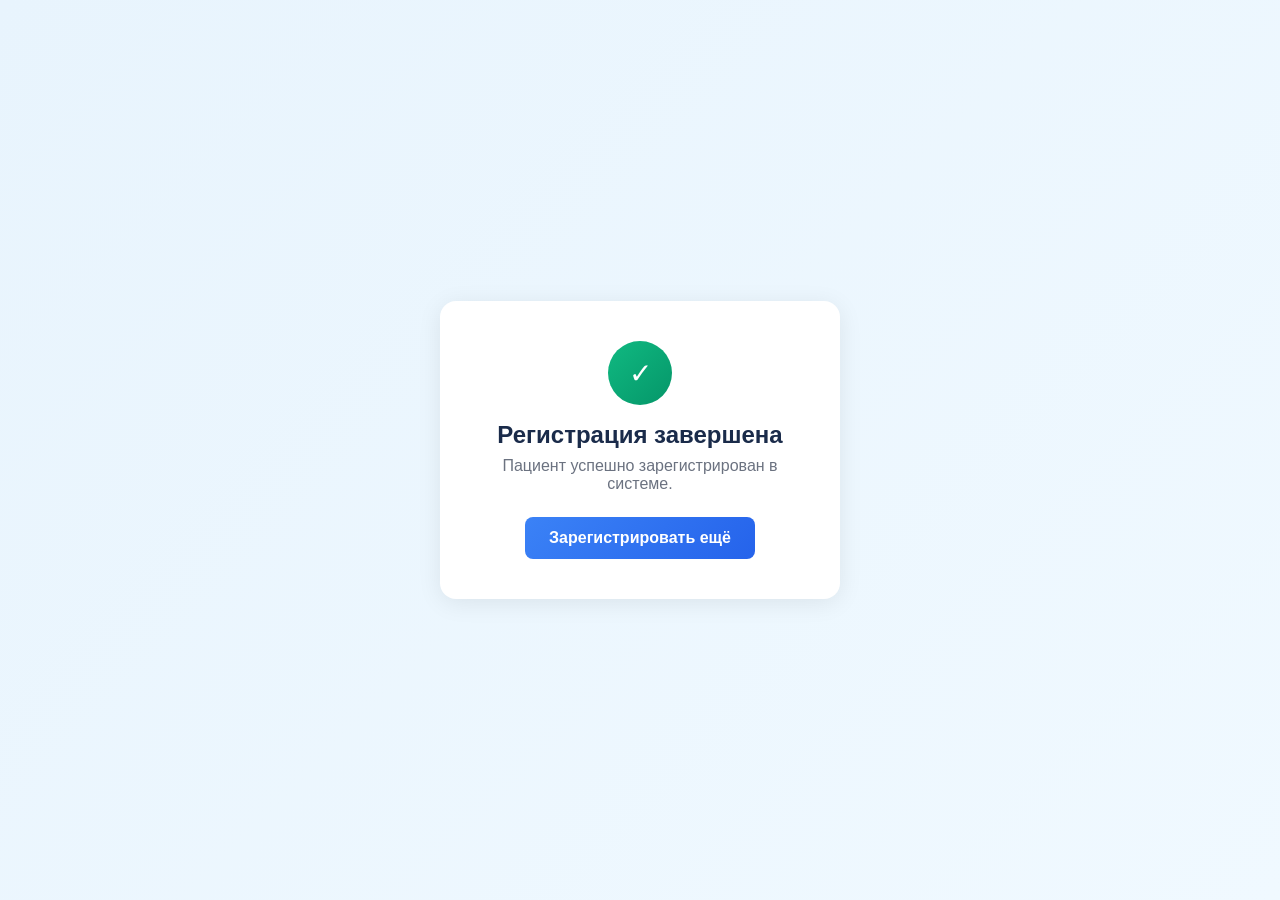
<file: templates/users/success.html>
<!-- templates/patients/success.html -->
<!DOCTYPE html>
<html lang="ru">
<head>
    <meta charset="UTF-8">
    <title>Успешная регистрация</title>
    <style>
        * { box-sizing: border-box; margin: 0; padding: 0; }
        body {
            font-family: 'Segoe UI', sans-serif;
            background: linear-gradient(135deg, #e8f4fd, #f0f9ff);
            min-height: 100vh;
            display: flex;
            align-items: center;
            justify-content: center;
        }
        .card {
            background: #fff;
            border-radius: 16px;
            box-shadow: 0 4px 24px rgba(0,0,0,0.08);
            padding: 40px;
            text-align: center;
            max-width: 400px;
            width: 100%;
        }
        .icon {
            width: 64px; height: 64px;
            background: linear-gradient(135deg, #10b981, #059669);
            border-radius: 50%;
            display: flex; align-items: center; justify-content: center;
            font-size: 28px; color: #fff;
            margin: 0 auto 16px;
        }
        h2 { color: #1a2b4a; margin-bottom: 8px; }
        p { color: #6b7280; margin-bottom: 24px; }
        a {
            display: inline-block;
            padding: 12px 24px;
            background: linear-gradient(135deg, #3b82f6, #2563eb);
            color: #fff;
            border-radius: 8px;
            text-decoration: none;
            font-weight: 600;
        }
    </style>
</head>
<body>
<div class="card">
    <div class="icon">✓</div>
    <h2>Регистрация завершена</h2>
    <p>Пациент успешно зарегистрирован в системе.</p>
    <a href="{% url 'patient_register' %}">Зарегистрировать ещё</a>
</div>
</body>
</html>
</file>
